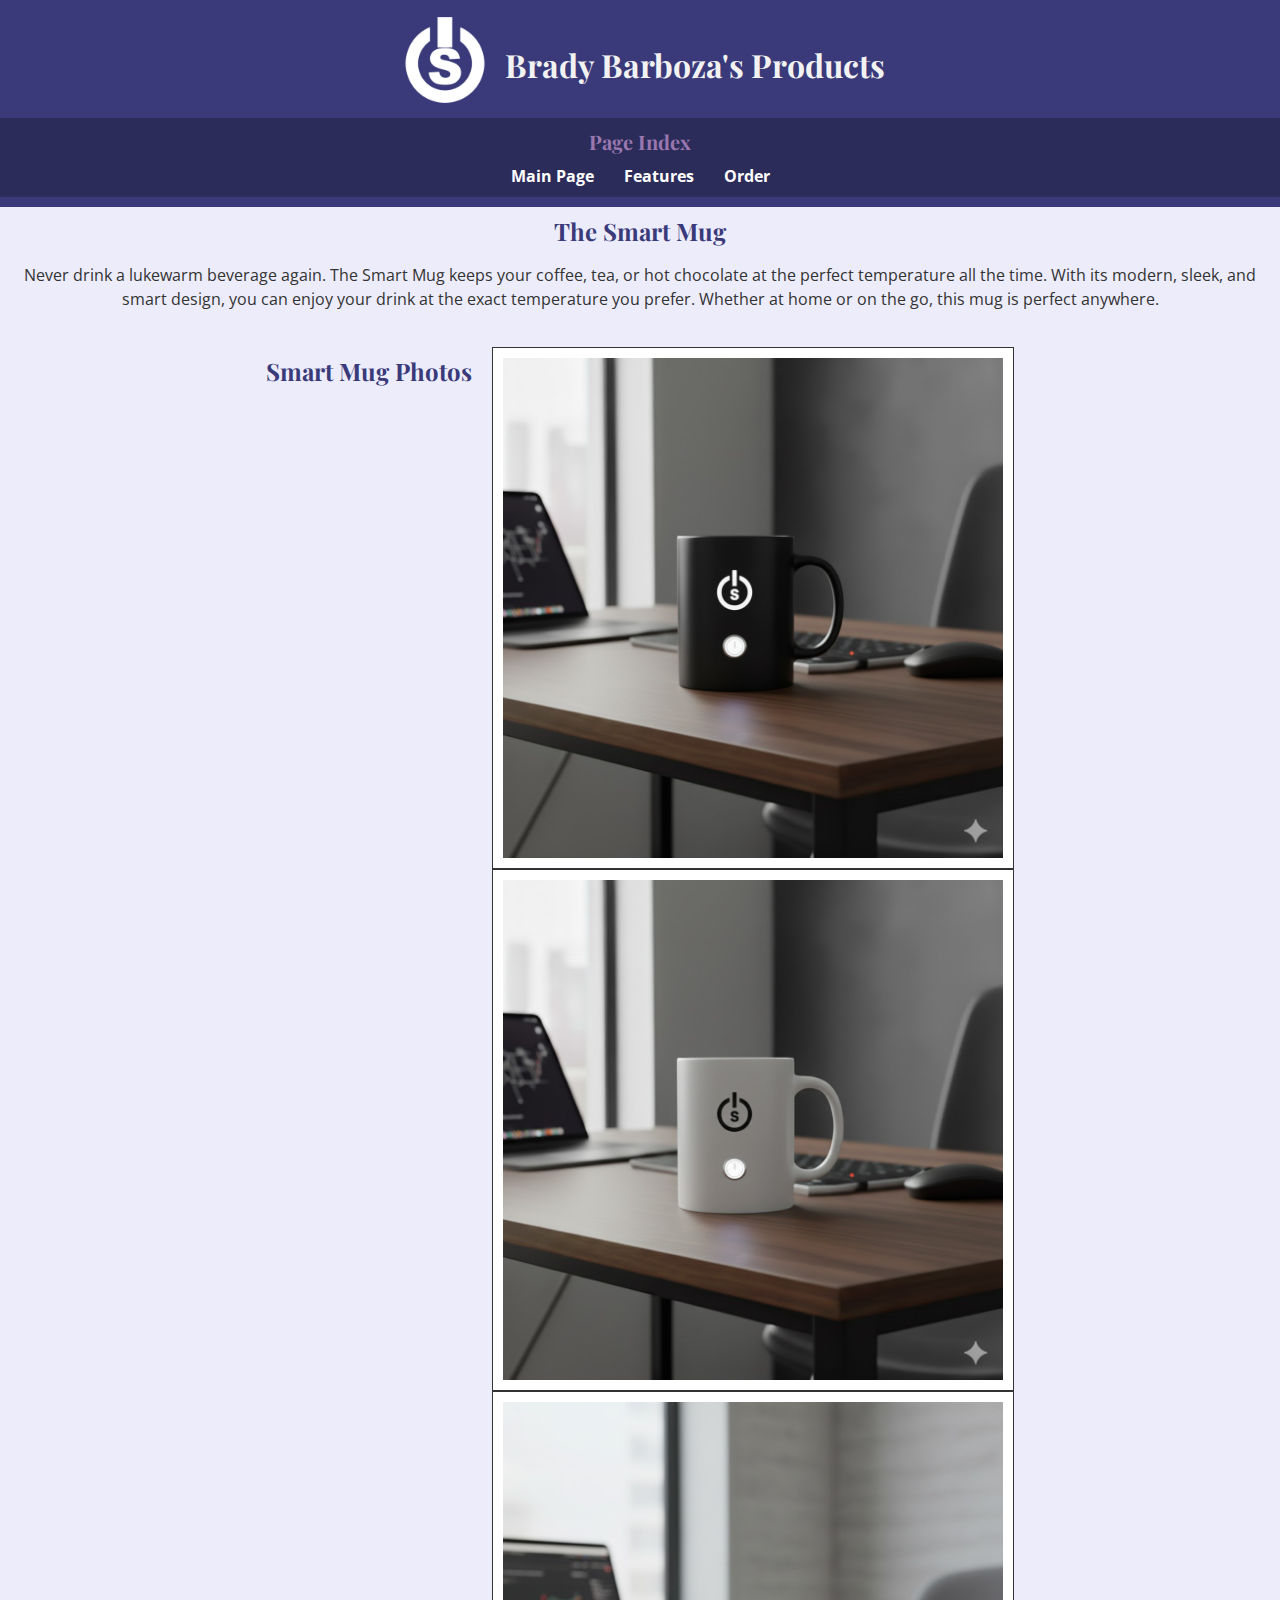
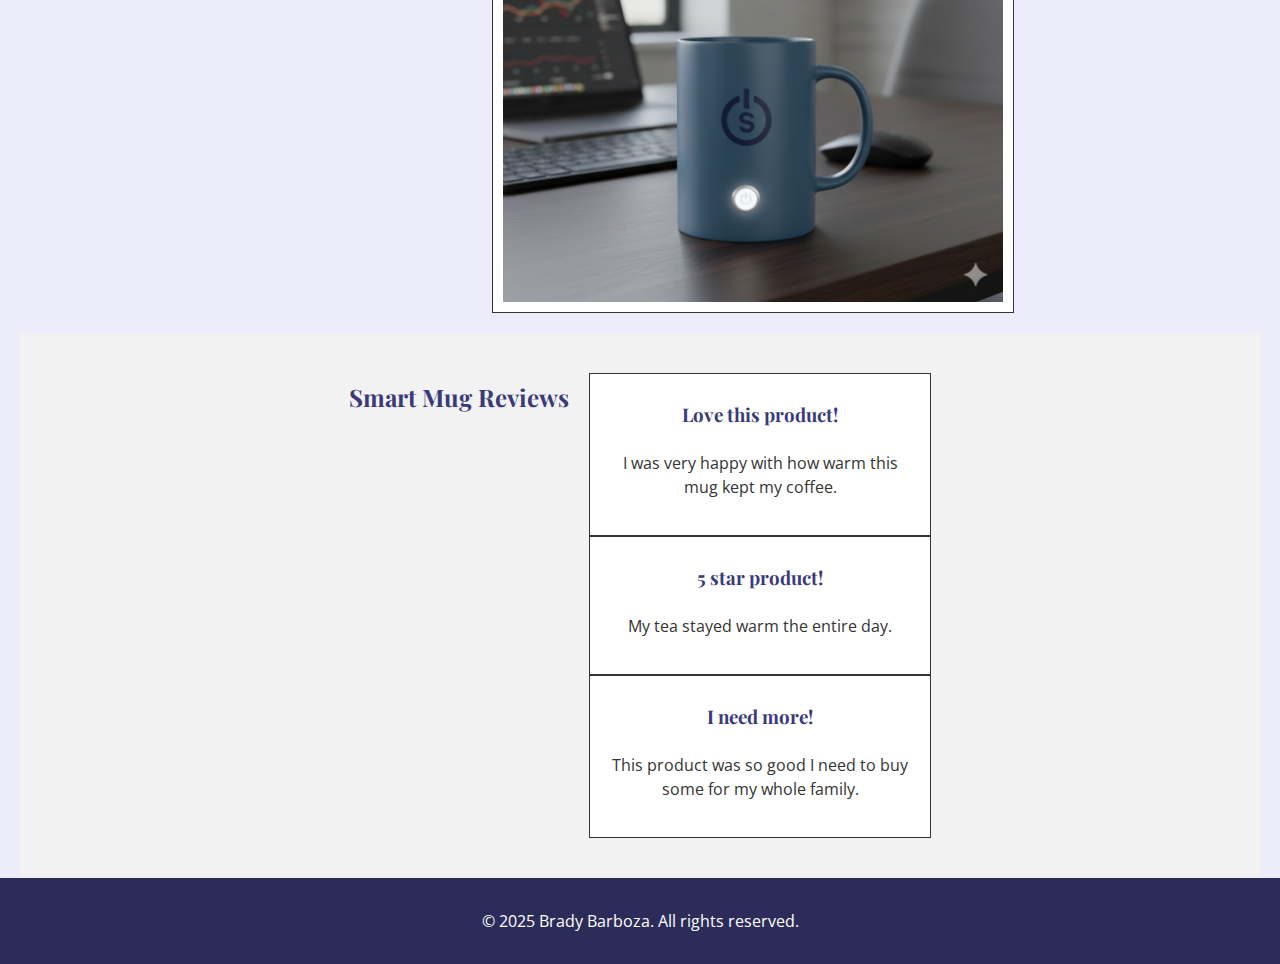
<file: index.html>
<!DOCTYPE html>
<html lang="en">
<head>
    <meta charset="utf-8">
    <title>Smart Mug</title>
    <link rel="stylesheet" href="styling.css">
</head>

<body>
    <header>
        <h1>
            <a href="index.html" title="Main Page">
                <img src="Images/SmartMugLogo.png"
                     alt="Power button with letter S in it"
                     width="100"
                     height="100">
            </a>
            Brady Barboza's Products
        </h1>

        <nav>
            <h2>Page Index</h2>
            <ul>
                <li><a href="index.html">Main Page</a></li>
                <li><a href="features.html">Features</a></li>
                <li><a href="order.html">Order</a></li>
            </ul>
        </nav>
    </header>

    <main>

        <!-- Product Description -->
        <section id="description">
            <h2>The Smart Mug</h2>
            <p>
                Never drink a lukewarm beverage again. The Smart Mug keeps your coffee, tea, or hot chocolate at the perfect temperature all the time. With its modern, sleek, and smart design, you can enjoy your drink at the exact temperature you prefer. Whether at home or on the go, this mug is perfect anywhere.
            </p>
        </section>

        <!-- Product Photos -->
        <section id="smartMugPhotoBox">
            <h2>Smart Mug Photos</h2>

            <div class="photo-container">
                <div class="photo">
                    <img src="Images/BlackMug.jpg"
                         alt="Black mug on desk with power button and Smart Mug logo"
                         width="500"
                         height="500">
                </div>

                <div class="photo">
                    <img src="Images/WhiteMug.jpg"
                         alt="White mug on desk with power button and Smart Mug logo"
                         width="500"
                         height="500">
                </div>

                <div class="photo">
                    <img src="Images/SteelBlueMug.jpg"
                         alt="Blue mug on desk with power button and Smart Mug logo"
                         width="500"
                         height="500">
                </div>
            </div>
        </section>

        <!-- Customer Reviews -->
        <section id="reviews">
            <h2>Smart Mug Reviews</h2>

            <div class="review-container">
                <div class="review-card">
                    <h3>Love this product!</h3>
                    <p>I was very happy with how warm this mug kept my coffee.</p>
                </div>

                <div class="review-card">
                    <h3>5 star product!</h3>
                    <p>My tea stayed warm the entire day.</p>
                </div>

                <div class="review-card">
                    <h3>I need more!</h3>
                    <p>This product was so good I need to buy some for my whole family.</p>
                </div>
            </div>
        </section>

    </main>

    <footer>
        <p>© 2025 Brady Barboza. All rights reserved.</p>
    </footer>
</body>
</html>
</file>
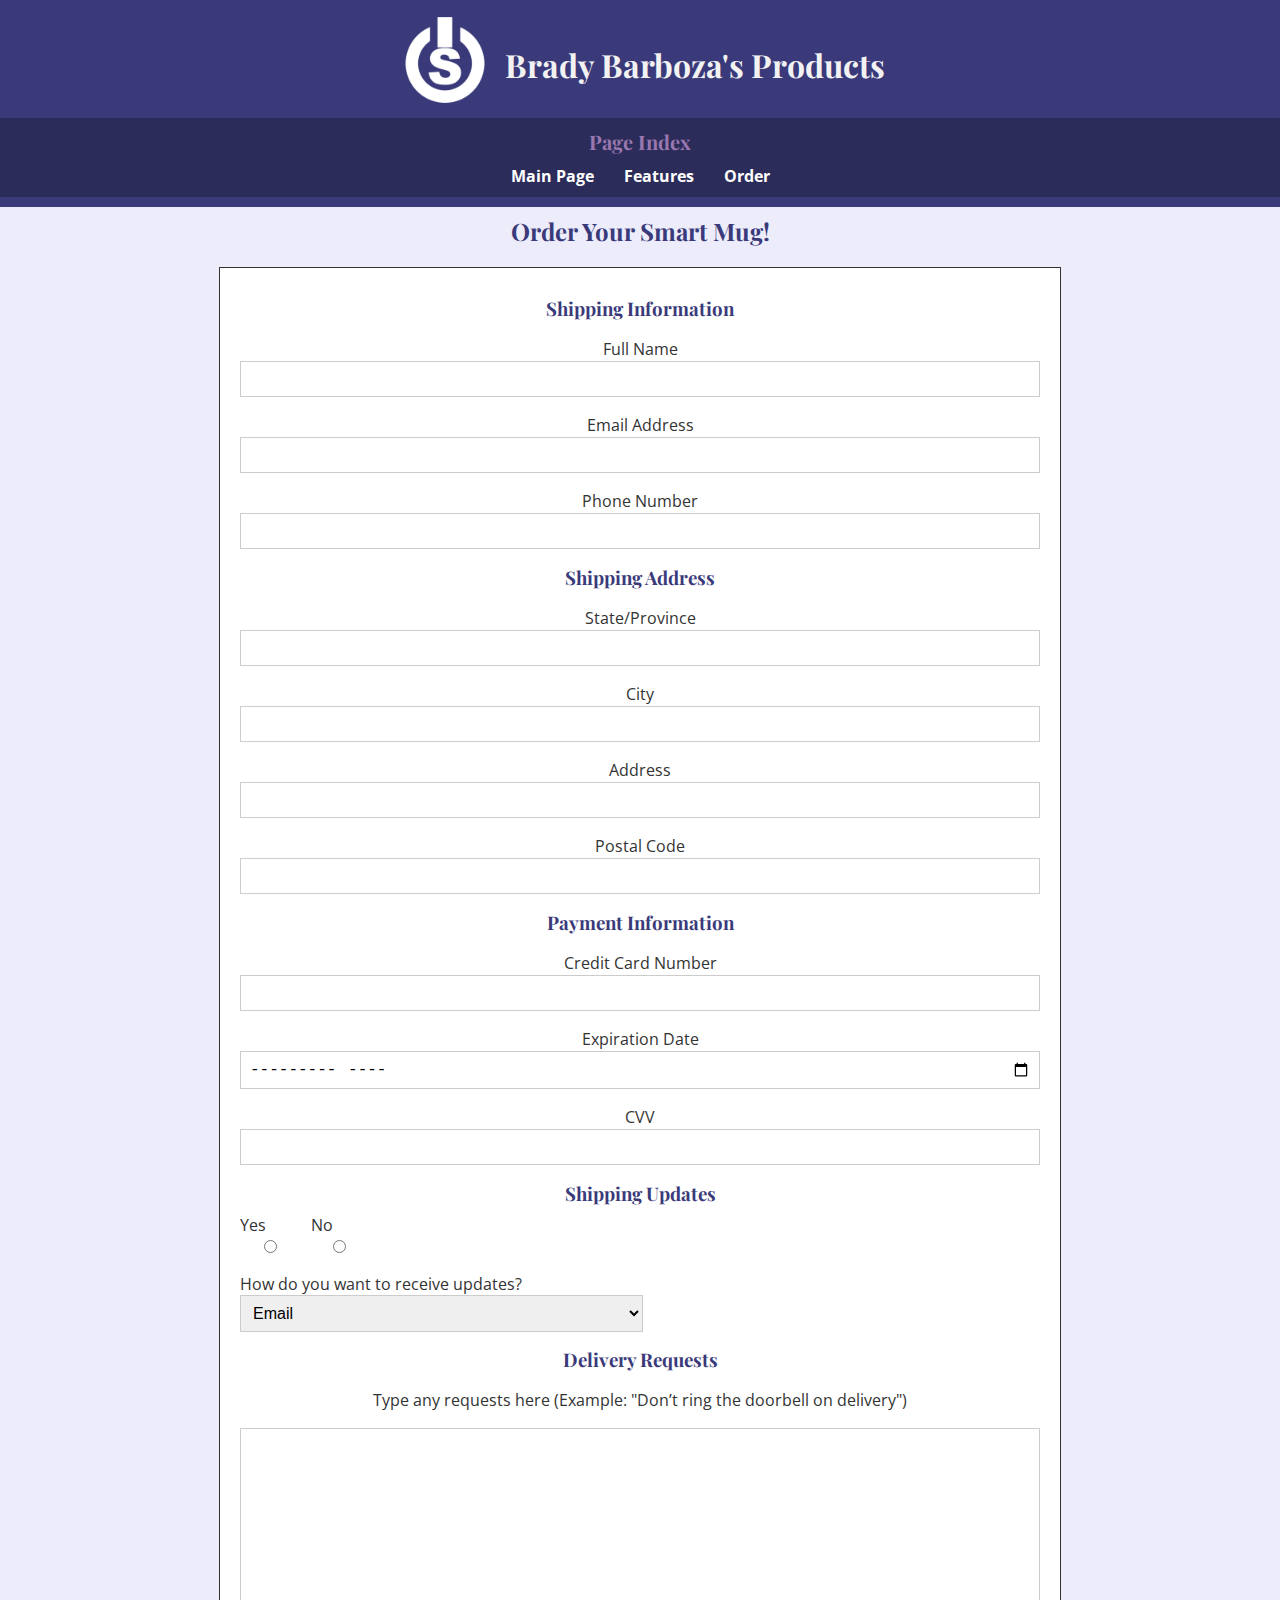
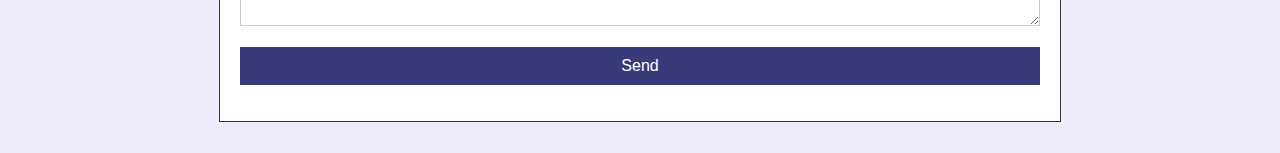
<file: order.html>
<!DOCTYPE html>
<html lang="en">
<head>
    <meta charset="utf-8">
    <title>Order Your Smart Mug</title>
    <link rel="stylesheet" href="styling.css">
</head>

<body>
    <header>
        <h1>
            <a href="index.html" title="Main Page">
                <img src="Images/SmartMugLogo.png" 
                     alt="Power button with letter S in it" 
                     width="100" height="100">
            </a>
            Brady Barboza's Products
        </h1>

        <nav>
            <h2>Page Index</h2>
            <ul>
                <li><a href="index.html">Main Page</a></li>
                <li><a href="features.html">Features</a></li>
                <li><a href="order.html">Order</a></li>
            </ul>
        </nav>
    </header>

    <main>

        <h2>Order Your Smart Mug!</h2>

        <form action="index.html" method="post">

            <!-- Shipping Information -->
            <section id="shippingInfo">
                <h3>Shipping Information</h3>

                <p>
                    <label>
                        Full Name
                        <input type="text" name="fullName" required>
                    </label>
                </p>

                <p>
                    <label>
                        Email Address
                        <input type="email" name="email" required>
                    </label>
                </p>

                <p>
                    <label>
                        Phone Number
                        <input type="tel" name="phone" required>
                    </label>
                </p>
            </section>

            <!-- Shipping Address -->
            <section id="shippingAddress">
                <h3>Shipping Address</h3>

                <p>
                    <label>
                        State/Province
                        <input type="text" name="province" required>
                    </label>
                </p>

                <p>
                    <label>
                        City
                        <input type="text" name="city" required>
                    </label>
                </p>

                <p>
                    <label>
                        Address
                        <input type="text" name="address" required>
                    </label>
                </p>

                <p>
                    <label>
                        Postal Code
                        <input type="text" name="postalCode" required>
                    </label>
                </p>
            </section>

            <!-- Payment Information -->
            <section id="paymentInfo">
                <h3>Payment Information</h3>

                <p>
                    <label>
                        Credit Card Number
                        <input type="text" name="cardNumber" required>
                    </label>
                </p>

                <p>
                    <label>
                        Expiration Date
                        <input type="month" name="expiryDate" required>
                    </label>
                </p>

                <p>
                    <label>
                        CVV
                        <input type="text" name="cvv" required>
                    </label>
                </p>
            </section>

            <!-- Shipping Updates -->
            <section id="shippingUpdates">
                <h3>Shipping Updates</h3>

                <div class="options">
                    <label>
                        Yes
                        <input type="radio" name="updateOptIn" value="yes">
                    </label>
                    <label>
                        No
                        <input type="radio" name="updateOptIn" value="no">
                    </label>
                </div>

                <div class="options">
                    <label>
                        How do you want to receive updates?
                        <select name="updateMethod">
                            <option value="email" selected>Email</option>
                            <option value="text">Text</option>
                            <option value="call">Phone Call</option>
                        </select>
                    </label>
                </div>
            </section>

            <!-- Delivery Requests -->
            <section id="deliveryRequests">
                <h3>Delivery Requests</h3>

                <p>
                    <label for="comments">
                        Type any requests here (Example: "Don’t ring the doorbell on delivery")
                    </label>
                </p>

                <textarea rows="10" cols="40" name="comments" id="comments"></textarea>
            </section>

            <p><input type="submit" value="Send"></p>

        </form>

    </main>

</body>
</html>
</file>
<file: styling.css>
@import url('https://fonts.googleapis.com/css2?family=Open+Sans&family=Playfair+Display:wght@700&display=swap');

/* General Page Styles */
body {
  background: #ececfb;
  font-family: 'Open Sans', Arial, sans-serif;
  margin: 0;
  padding: 0;
  color: #333;
  font-size: 16px;
}

h1, h2, h3, h4 {
  margin: 8px 0;
  color: #3a3a7a;
  text-align: center;
  font-family: 'Playfair Display', Georgia, serif;
}

p {
  line-height: 1.5;
  text-align: center;
  font-size: 16px;
}

em { font-style: italic; }
strong { font-weight: bold; }
.subtle { font-variant: small-caps; }
span.highlight { color: #6a5acd; font-weight: bold; }

/* Header */
header {
  background-color: #3a3a7a;
  display: flex;
  flex-direction: column;
  align-items: center;
  padding: 10px 0;
}

header h1 {
  display: flex;
  align-items: center;
  color: #f2f2f2;
  font-size: 32px;
  gap: 10px;
  margin: 0;
}

header img { width: 100px; height: 100px; }

/* Navigation */
header nav {
  width: 100%;
  background-color: #2c2c5a;
  padding: 10px 0;
}

header nav h2 {
  color: rgb(153, 119, 175);
  text-align: center;
  margin: 0 0 10px 0;
  font-size: 20px;
}

header nav ul {
  list-style: none;
  display: flex;
  justify-content: center;
  gap: 30px;
  margin: 0;
  padding: 0;
}

header nav a {
  color: white;
  text-decoration: none;
  font-weight: bold;
  font-size: 16px;
}

header nav a:hover,
header nav a:focus {
  color: #cccccc;
  outline: none;
}

/* Features */
#features {
  background-color: #ffffff;
  padding: 20px;
  display: flex;
  flex-wrap: wrap;
  justify-content: center;
  gap: 20px;
  max-width: 1200px;
  margin: 0 auto;
}

.feature {
  background-color: #f2f2f2;
  padding: 15px;
  display: flex;
  flex-direction: column;
  align-items: center;
  width: 300px;
  border: 1px solid #333;
  font-size: 16px;
}

.feature img {
  width: 100%;
  height: auto;
  object-fit: cover;
}

/* Smart Mug Photos */
#smartMugPhotoBox {
  display: flex;
  justify-content: center;
  flex-wrap: wrap;
  gap: 20px;
  padding: 20px;
  max-width: 1200px;
  margin: 0 auto;
}

.photo {
  background-color: white;
  padding: 10px;
  width: 500px;
  display: flex;
  justify-content: center;
  border: 1px solid #333;
}

.photo img { width: 100%; object-fit: cover; }

/* Reviews */
#reviews {
  background-color: #f2f2f2;
  padding: 40px 20px;
  display: flex;
  justify-content: center;
  align-items: flex-start;
  gap: 20px;
  flex-wrap: wrap;
  max-width: 1200px;
  margin: 0 auto;
}

.review-card {
  background-color: white;
  padding: 20px;
  width: 300px;
  display: flex;
  flex-direction: column;
  border: 1px solid #333;
  font-size: 16px;
}

/* Footer */
footer {
  background-color: #2c2c5a;
  color: white;
  text-align: center;
  padding: 15px;
  font-size: 14px;
}

/* Forms */
form {
  width: 800px;
  margin: 20px auto;
  background-color: white;
  padding: 20px;
  border: 1px solid #333;
  max-width: 90%;
  font-size: 16px;
}

form input, form select, form textarea {
  width: 100%;
  padding: 8px;
  border: 1px solid #ccc;
  box-sizing: border-box;
  font-size: 16px;
}

form input[type="submit"] {
  background-color: #3a3a7a;
  color: white;
  padding: 10px;
  border: none;
  cursor: pointer;
  font-size: 16px;
}

/* Options */
.options {
  display: flex;
  gap: 20px;
  align-items: center;
  margin-bottom: 15px;
  font-size: 16px;
}
</file>
